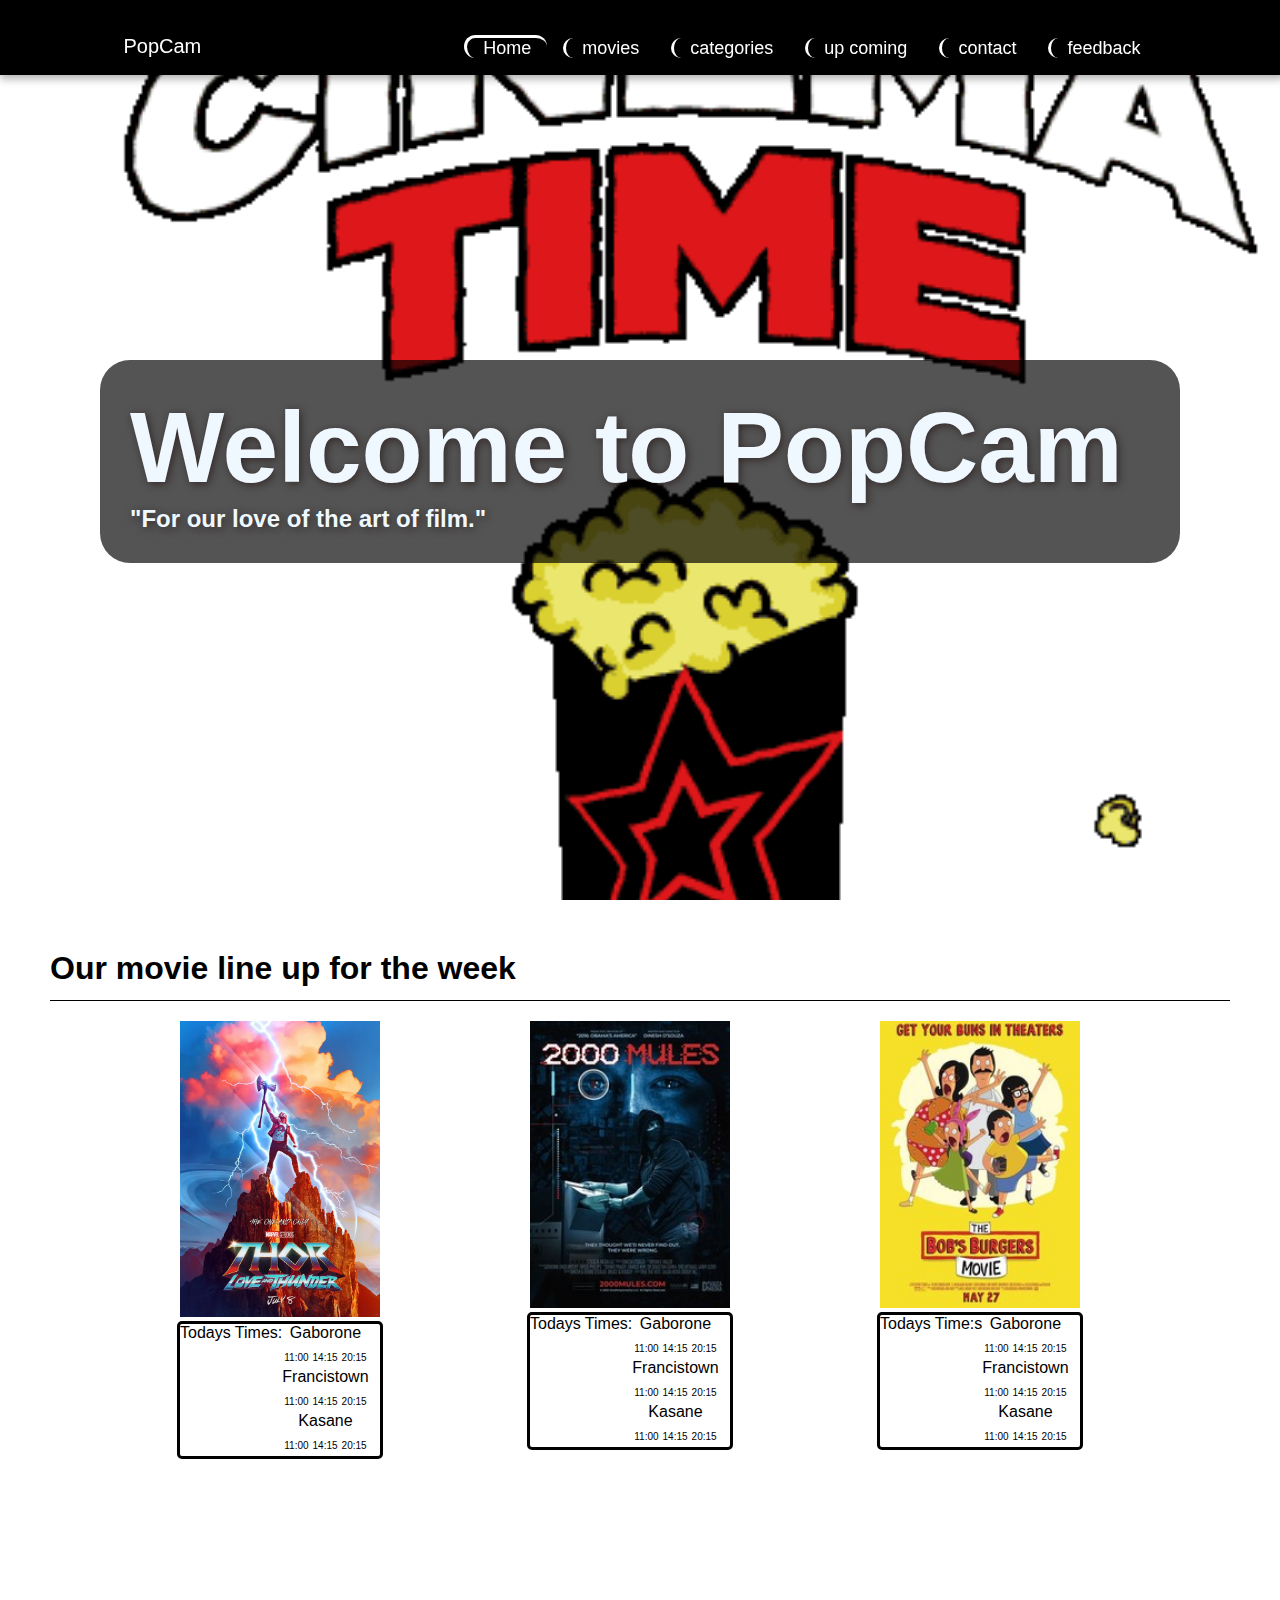
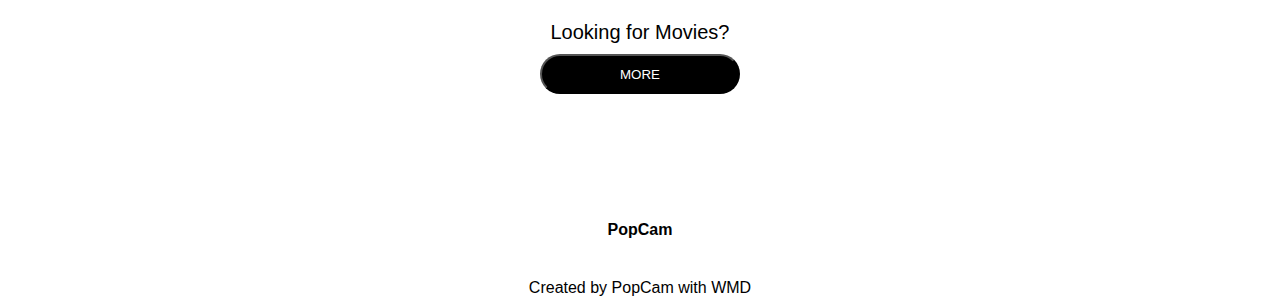
<file: index.html>
<!DOCTYPE html>
<html lang="en">
<head>
    <meta charset="UTF-8">
    <meta http-equiv="X-UA-Compatible" content="IE=edge">
    <meta name="viewport" content="width=device-width, initial-scale=1.0">
    <title>PopCam | Home</title>
    <link rel="stylesheet" href="styles/index.css">
    <link rel="stylesheet" href="styles/home.css">
</head>
<body>
    <header>
        <div class="header-container">
            <div class="logo-con">
                <p class="logo">PopCam</p>
            </div>
            <div class="burger">
                <div class="line-con">
                    <div class="lines"></div>
                    <div class="lines"></div>
                    <div class="lines"></div>
                </div>
            </div>
            <nav>
                <ul class="nav-links">
                    <li><a class="active" href="index.html">Home</a></li>
                    <li><a href="movie_page.html">movies</a></li>
                    <li><a href="categories.html">categories</a></li>
                    <li><a href="upcoming.html">up coming</a></li>
                    <li><a href="contacts.html">contact</a></li>
                    <li><a href="feedback.html">feedback</a></li>
                </ul>
            </nav>
        </div>
    </header>
    <section class="landing-hero">
        <div class="landing-container">
            <div class="logo-moto-con">
                <div class="moto-logo">
                    <h1>Welcome to PopCam</h1><h3 style="font-size: 24px;">"For our love of the art of film."</h3>
                </div>
               
            </div>
        </div>
    </section>
    <section style="margin-bottom: 200px;" class="sec-movieL2">
        <div cl ass="movie-list-con">
            <div class="movie-list-head">
                <h1>Our movie line up for the week</h1>
            </div>
            <div class="movie-grid">
                <div class="movie">
                    <div class="movie-img">
                        <a href="movie_page.html">
                            <img src="images/love&thunder.png" alt="">
                        </a> 
                    </div>
                    <div class="The-times">
                        <aside style="margin-bottom: 5px;">Todays Times:</aside>
                        <div class="times-container">
                            <div class="times">
                            <aside>Gaborone</aside>
                            <div class="time">
                                <p>11:00</p>
                                <p>14:15</p>
                                <p>20:15</p>
                            </div>       
                            </div>
                            <div class="times">
                                <aside>Francistown</aside>
                                <div class="time">
                                    <p>11:00</p>
                                    <p>14:15</p>
                                    <p>20:15</p>
                                </div>       
                            </div>
                            <div class="times">
                                <aside>Kasane</aside>
                                <div class="time">
                                    <p>11:00</p>
                                    <p>14:15</p>
                                    <p>20:15</p>
                                </div>       
                            </div>
                            </div>        
                    </div>                                
                </div>
                <div class="movie">
                    <div class="movie-img">
                        <a href="movie_page.html">
                            <img src="images/2000miles.png" alt="">
                        </a>  
                    </div>
                    <div class="The-times">
                        <aside style="margin-bottom: 5px;">Todays Times:</aside>
                        <div class="times-container">
                            <div class="times">
                            <aside>Gaborone</aside>
                            <div class="time">
                                <p>11:00</p>
                                <p>14:15</p>
                                <p>20:15</p>
                            </div>       
                            </div>
                            <div class="times">
                                <aside>Francistown</aside>
                                <div class="time">
                                    <p>11:00</p>
                                    <p>14:15</p>
                                    <p>20:15</p>
                                </div>       
                            </div>
                            <div class="times">
                                <aside>Kasane</aside>
                                <div class="time">
                                    <p>11:00</p>
                                    <p>14:15</p>
                                    <p>20:15</p>
                                </div>       
                            </div>
                            </div>         
                    </div>            
                </div>
                <div class="movie">
                    <div class="movie-img">
                        <a href="movie_page.html">
                            <img src="images/bos burger.png" alt="">
                        </a>
                    </div>
                    <div class="The-times">
                        <aside style="margin-bottom: 5px;">Todays Time:s</aside>
                        <div class="times-container">
                            <div class="times">
                            <aside>Gaborone</aside>
                            <div class="time">
                                <p>11:00</p>
                                <p>14:15</p>
                                <p>20:15</p>
                            </div>       
                            </div>
                            <div class="times">
                                <aside>Francistown</aside>
                                <div class="time">
                                    <p>11:00</p>
                                    <p>14:15</p>
                                    <p>20:15</p>
                                </div>       
                            </div>
                            <div class="times">
                                <aside>Kasane</aside>
                                <div class="time">
                                    <p>11:00</p>
                                    <p>14:15</p>
                                    <p>20:15</p>
                                </div>       
                            </div>
                            </div>    
                    </div>           
                </div>
            </div>
        </div>
    </section>
    <section>
        <div class="movie-list-bottom">
            <div style="text-align: center; margin-bottom: 10px;">
                <p style="font-size: 20px; font-weight: 500; color: black;">Looking for Movies?</p>
            </div> 
            <div style="display: flex; justify-content: center;">
                <form action="movie_page.html">
                    <button style="width: 200px; height: 40px; background-color: rgb(0, 0, 0); color: white; border-radius: 30px;  cursor: pointer;">MORE</button>
                </form>
            </div>      
        </div>
    </section>
    <footer>
        <div >
            <p style="text-align: center; font-weight: bolder;">PopCam</p>
        </div>
        <div class="footer-middle">
           
        </div>
        <div class="footer-bottom">
            <p>Created by PopCam with WMD</p>
        </div>
    </footer>   
    <script src="js/burger.js"></script>
</body>
</html>
</file>
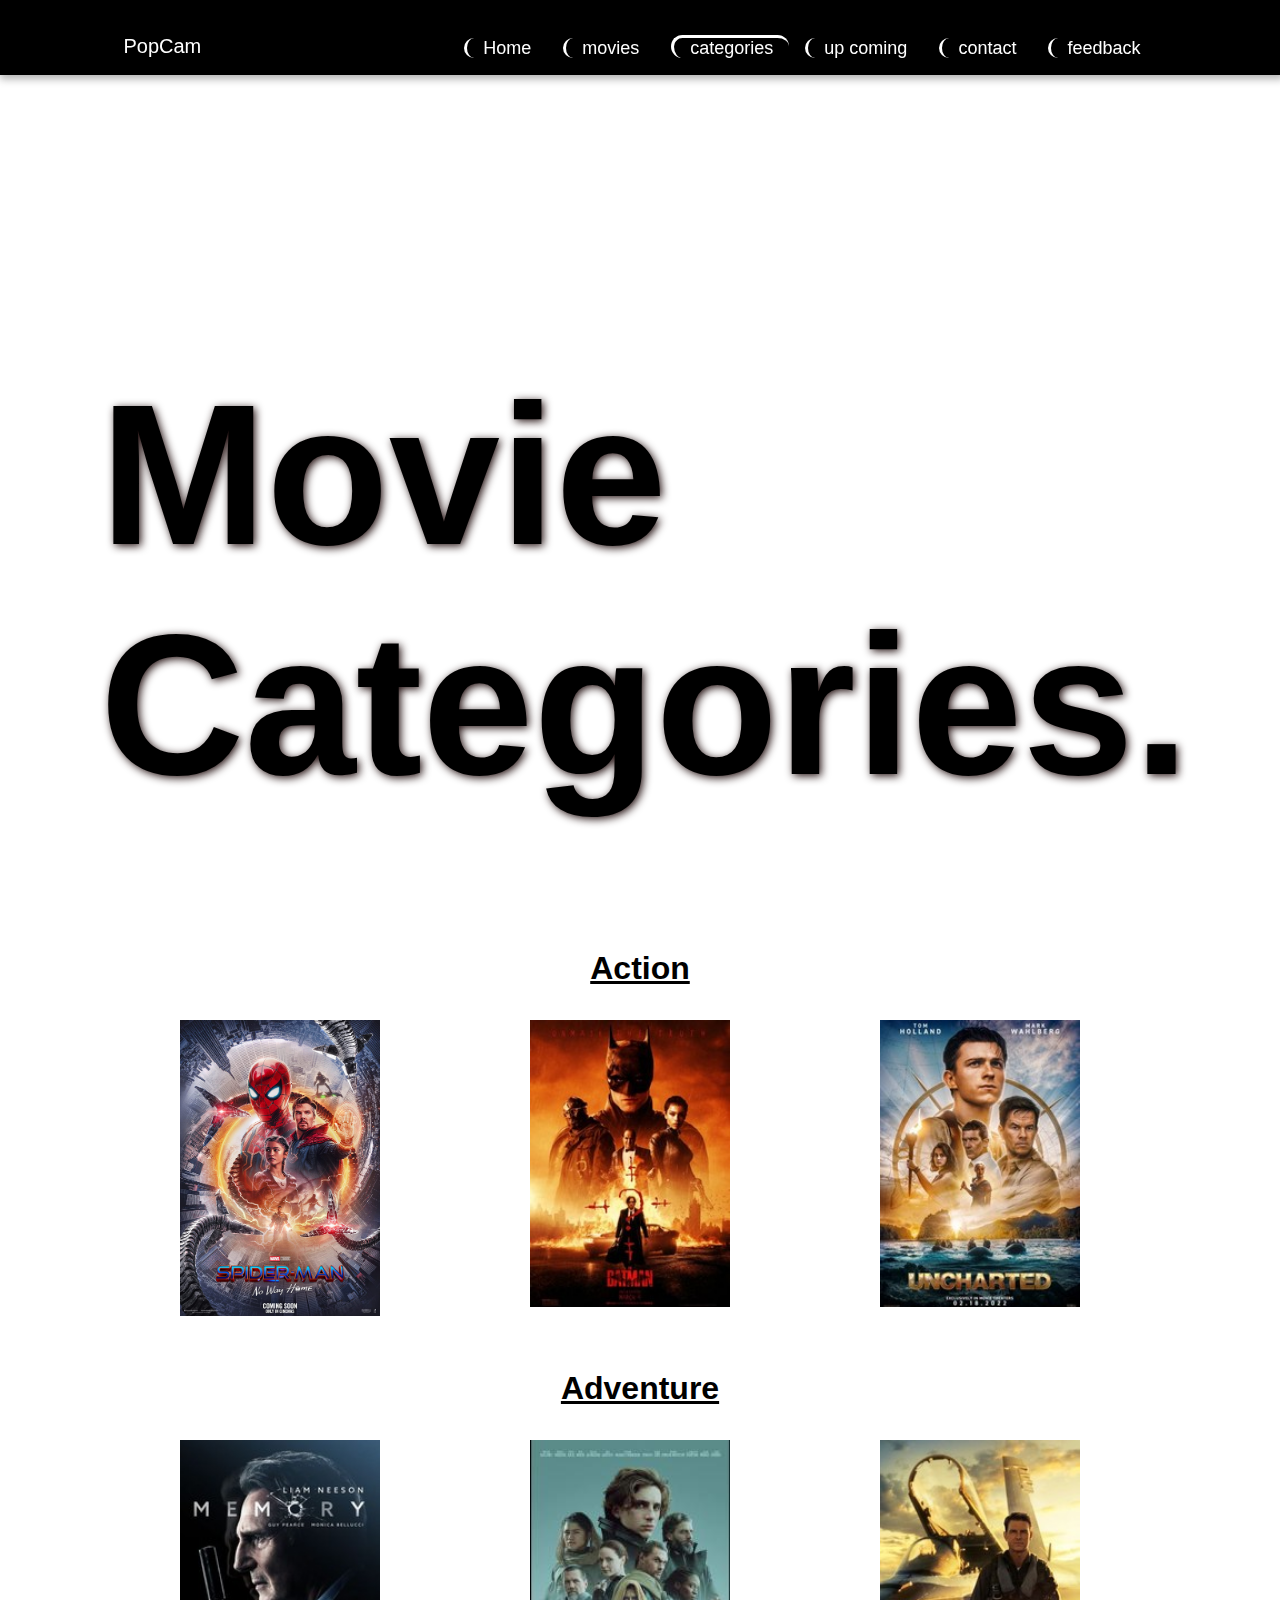
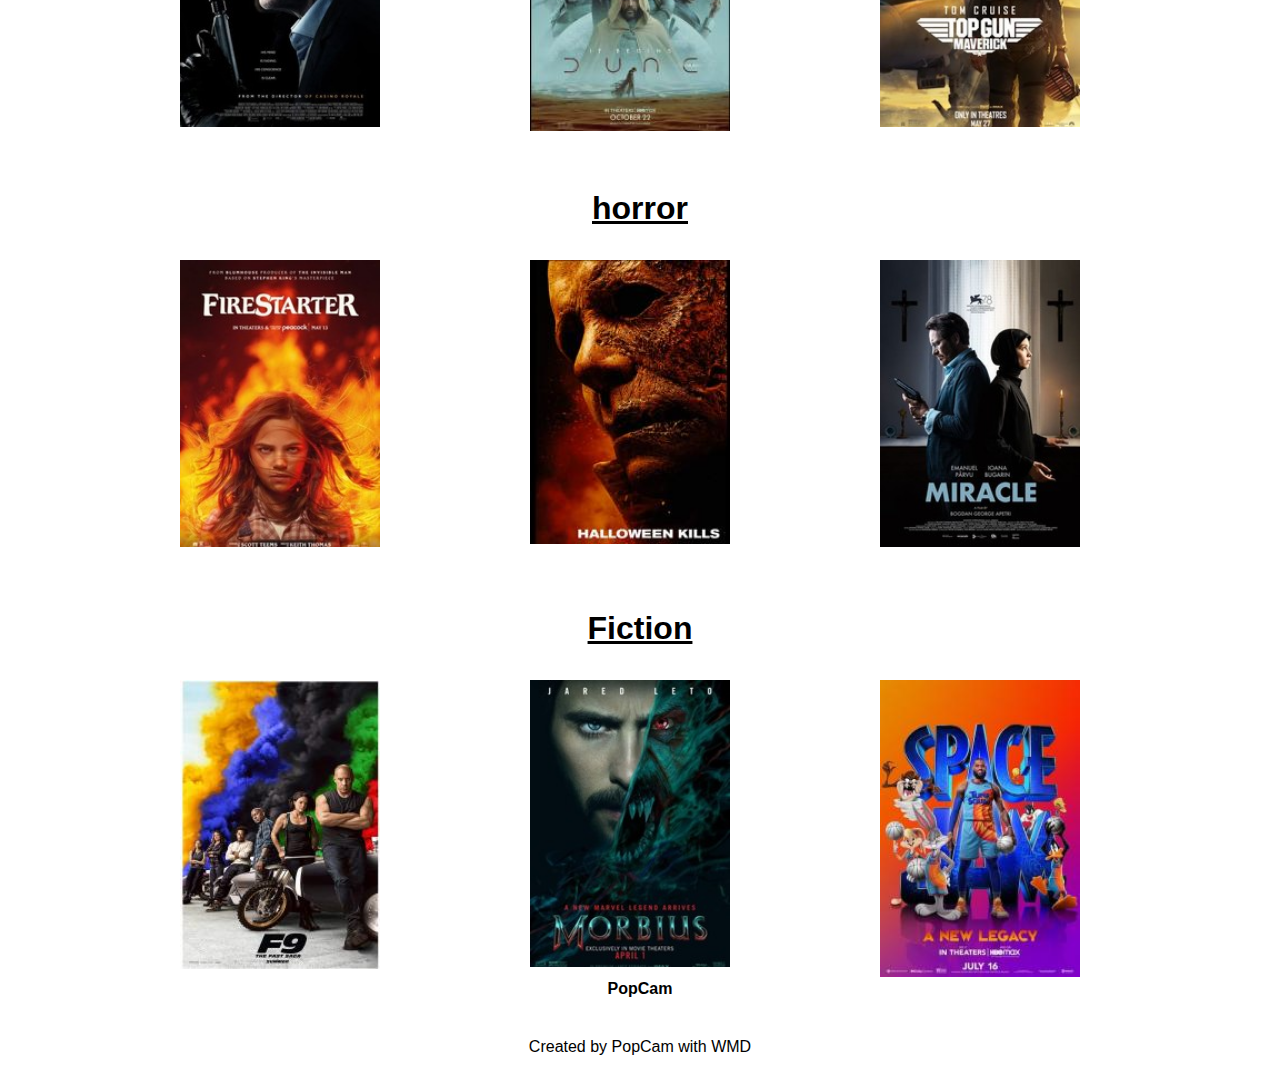
<file: categories.html>
<!DOCTYPE html>
<html lang="en">
<head>
    <meta charset="UTF-8">
    <meta http-equiv="X-UA-Compatible" content="IE=edge">
    <meta name="viewport" content="width=device-width, initial-scale=1.0">
    <title>PopCam | categories</title>
    <link rel="stylesheet" href="styles/index.css">
    <link rel="stylesheet" href="styles/categories.css">
</head>
<body>
    <header>
        <div class="header-container">
            <div class="logo-con">
                <p class="logo">PopCam</p>
            </div>
            <div class="burger">
                <div class="line-con">
                    <div class="lines"></div>
                    <div class="lines"></div>
                    <div class="lines"></div>
                </div>
            </div>
            <nav>
                <ul class="nav-links">
                    <li><a href="index.html">Home</a></li>
                    <li><a href="movie_page.html">movies</a></li>
                    <li><a class="active" href="categories.html">categories</a></li>
                    <li><a href="upcoming.html">up coming</a></li>
                    <li><a href="contacts.html">contact</a></li>
                    <li><a href="feedback.html">feedback</a></li>
                </ul>
            </nav>
        </div>
    </header>
    <section class="landing-hero">
        <div class="landing-container">
            <div class="logo-moto-con">
                <div class="moto-logo">
                    <h1>Movie Categories.</h1>
                </div>
                <div class="moto">
                    <h3></h3>
                </div>
            </div>
        </div>
    </section>
    <section class="sec-movieL2">
        <div class="movie-list-head">
            <h1>Action</h1>
        </div>
        <div cl ass="movie-list-con">
            <div class="movie-grid">
                <div class="movie">
                    <a href="movie_page.html">
                        <img src="images/no way home.png" alt="">
                    </a>                  
                </div>
                <div class="movie">
                    <a href="movie_page.html">
                        <img src="images/the bactman.png" alt="">
                    </a>                  
                </div>
                <div class="movie">
                    <a href="movie_page.html">
                        <img src="images/uncharted.png" alt="">
                    </a>                  
                </div>
            </div>
        </div>
    </section>
    <section class="sec-movieL2">
        <div class="movie-list-head">
            <h1>Adventure</h1>
        </div>
        <div cl ass="movie-list-con">
            <div class="movie-grid">
                <div class="movie">
                    <a href="movie_page.html">
                        <img src="images/memory.png" alt="">
                    </a>                  
                </div>
                <div class="movie">
                    <a href="movie_page.html">
                        <img src="images/dune-small.jpg" alt="">
                    </a>                  
                </div>
                <div class="movie">
                    <a href="movie_page.html">
                        <img src="images/ems.png" alt="">
                    </a>                  
                </div>
            </div>
        </div>
    </section>
    <section class="sec-movieL2">
        <div class="movie-list-head">
            <h1>horror</h1>
        </div>
        <div cl ass="movie-list-con">
            <div class="movie-grid">
                <div class="movie">
                    <a href="movie_page.html">
                        <img src="images/firestarter.png" alt="">
                    </a>                  
                </div>
                <div class="movie">
                    <a href="movie_page.html">
                        <img src="images/halloween-kills-small.jpg" alt="">
                    </a>                  
                </div>
                <div class="movie">
                    <a href="movie_page.html">
                        <img src="images/miracle.png" alt="">
                    </a>                  
                </div>
            </div>
        </div>
    </section>
    <section class="sec-movieL2">
        <div class="movie-list-head">
            <h1>Fiction</h1>
        </div>
        <div cl ass="movie-list-con">
            <div class="movie-grid">
                <div class="movie">
                    <a href="movie_page.html">
                        <img src="images/fast-and-furious-9-small.jpg" alt="">
                    </a>                  
                </div>
                <div class="movie">
                    <a href="movie_page.html">
                        <img src="images/morbius.png" alt="">
                    </a>                  
                </div>
                <div class="movie">
                    <a href="movie_page.html">
                        <img src="images/space-jam-a-new-legacy-small.jpg" alt="">
                    </a>                  
                </div>
            </div>
        </div>
    </section>
    <footer>
        <div >
            <p style="text-align: center; font-weight: bolder;">PopCam</p>
        </div>
        <div class="footer-middle">
           
        </div>
        <div class="footer-bottom">
            <p>Created by PopCam with WMD</p>
        </div>
    </footer>   
    <script src="js/burger.js"></script>
</body>
</html>
</file>
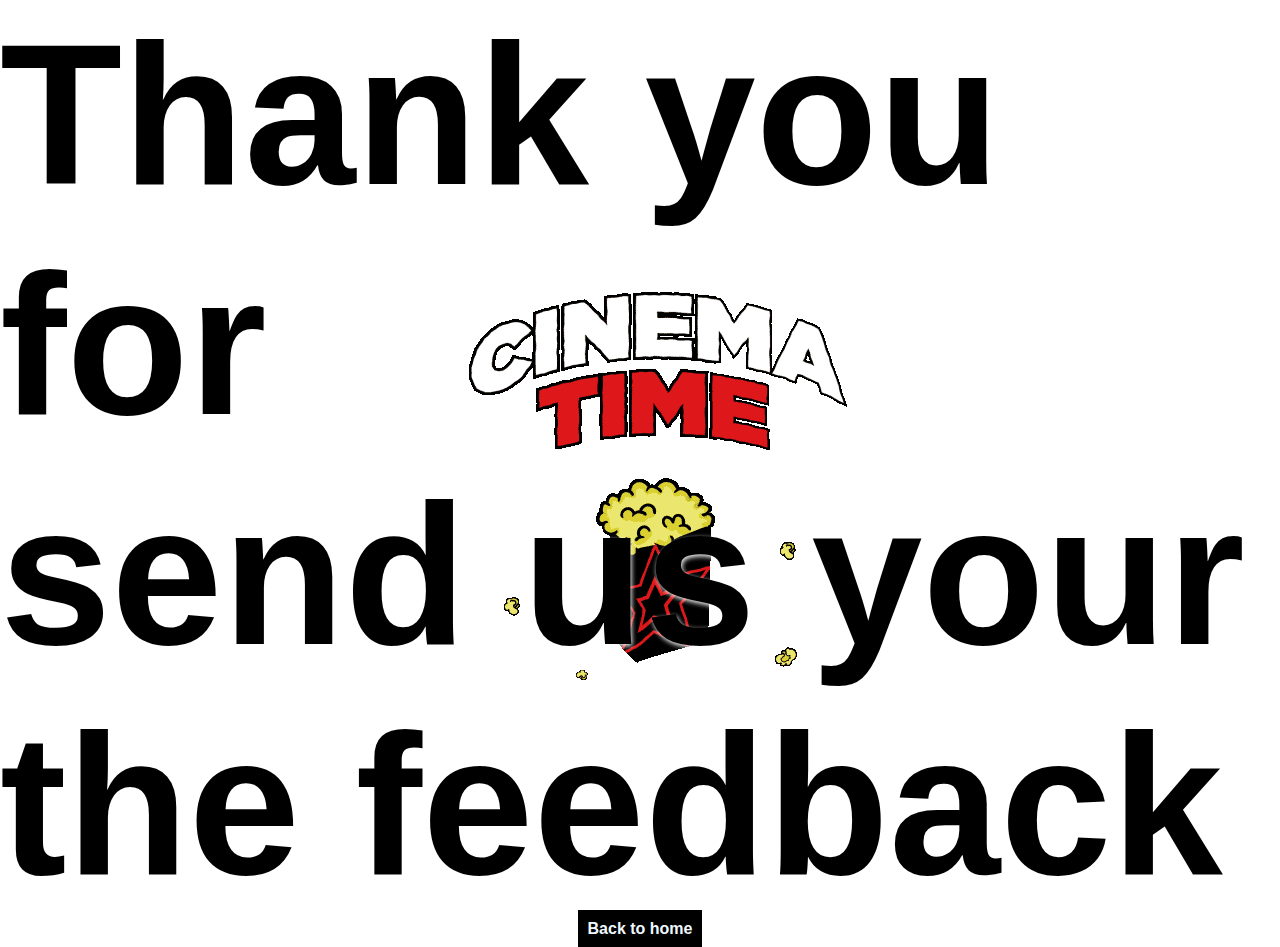
<file: contact-thanks.html>
<!DOCTYPE html>
<html>
<head>
<meta charset="UTF-8">
<title>Movu.In | thank you for the feed back</title>
<style>
*{
    padding: 0px;
    margin: 0px;
}
body {
    background: url("../images/cinema-time-cineworld.gif");
    background-position: center;
    background-repeat: no-repeat   ;
}

.thanks-con {
   width: 100%; 
   display: flex;
   justify-content: center;
}

h1 {
    font-size:200px;
    font-weight: bolder;
    color: rgb(0, 0, 0);
    font-family: -apple-system, BlinkMacSystemFont, 'Segoe UI', Roboto, Oxygen, Ubuntu, Cantarell, 'Open Sans', 'Helvetica Neue', sans-serif;
    text-shadow: 1px 2px 5px rgb(255, 255, 255);
}

a {
    padding: 10px;
    background-color: rgb(0, 0, 0);
    text-decoration: none;
    font-weight: bolder;
    font-family: 'Gill Sans', 'Gill Sans MT', Calibri, 'Trebuchet MS', sans-serif;
    color: aliceblue;
}

</style>
</head>
<body>
    <section>
        <div class="thanks-con">
            <div>
                <div>
                    <h1>
                        <p>Thank you for <br> send us your<br> the feedback</p>
                    </h1>
                </div>
                <div style="text-align: center;">
                    <a href="index.html">Back to home</a>
            </div>
        </div>
    </section>
</body>
</html>
</file>
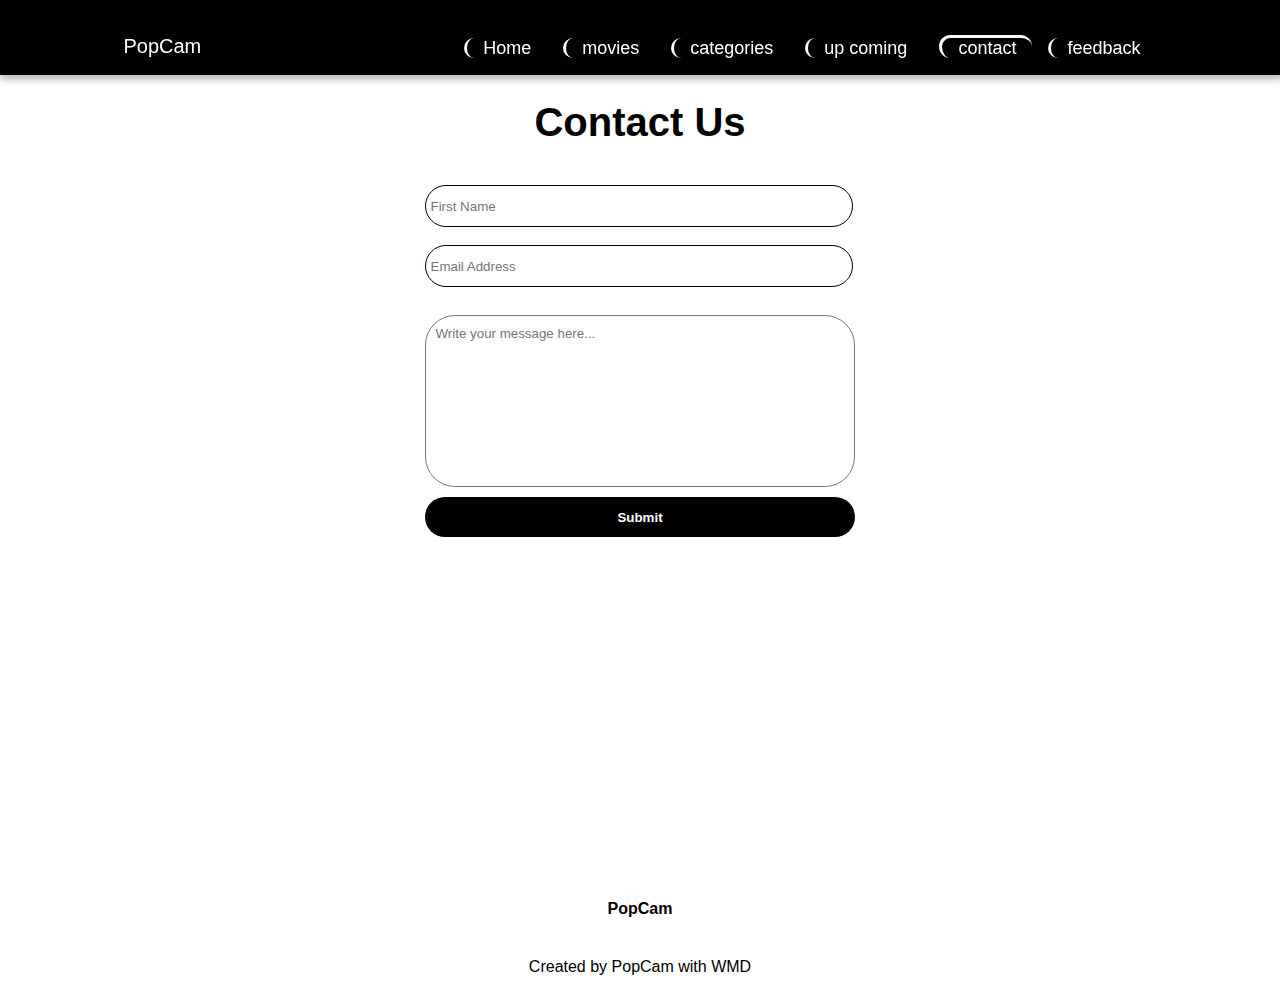
<file: contacts.html>
<!DOCTYPE html>
<html lang="en">
<head>
    <meta charset="UTF-8">
    <meta http-equiv="X-UA-Compatible" content="IE=edge">
    <meta name="viewport" content="width=device-width, initial-scale=1.0">
    <title>PopCam | contact</title>
    <link rel="stylesheet" href="styles/index.css">
    <link rel="stylesheet" href="styles/contact.css">
</head>
<body>
    <header>
        <div class="header-container">
            <div class="logo-con">
                <p class="logo">PopCam</p>
            </div>
            <div class="burger">
                <div class="line-con">
                    <div class="lines"></div>
                    <div class="lines"></div>
                    <div class="lines"></div>
                </div>
            </div>
            <nav>
                <ul class="nav-links">
                    <li><a href="index.html">Home</a></li>
                    <li><a href="movie_page.html">movies</a></li>
                    <li><a href="categories.html">categories</a></li>
                    <li><a href="upcoming.html">up coming</a></li>
                    <li><a class="active" href="contacts.html">contact</a></li>
                    <li><a href="feedback.html">feedback</a></li>
                </ul>
            </nav>
        </div>
    </header>
    <section>
        <div class="section-container">
            <div class="contact-info">
                <form class="contact-us-f" action="">
                    <div class="form-contents">
                        <div class="form-header">
                            <h1>Contact  Us</h1>
                        </div>
                        <div class="form-inputs">
                            <div class="fields-con">
                                <div class="name">
                                    <input type="text" name="" id="" placeholder="First Name">
                                </div>
                                <div class="email">
                                    <input type="email" name="" id="" placeholder="Email Address">
                                </div>
                            </div>
                            <div class="message">
                                <textarea name="" id="" cols="30" rows="10" placeholder="Write your message here..."></textarea>
                            </div>
                            <div class="submit">
                                <button>Submit</button>
                            </div>
                        </div>
                        <div class="form-footer"></div>
                    </div>
                </form>
            </div>
        </div>
    </section>
    <footer>
        <div >
            <p style="text-align: center; font-weight: bolder;">PopCam</p>
        </div>
        <div class="footer-middle">
           
        </div>
        <div class="footer-bottom">
            <p>Created by PopCam with WMD</p>
        </div>
    </footer>   
    <script src="js/burger.js"></script>
</body>
</html>
</file>
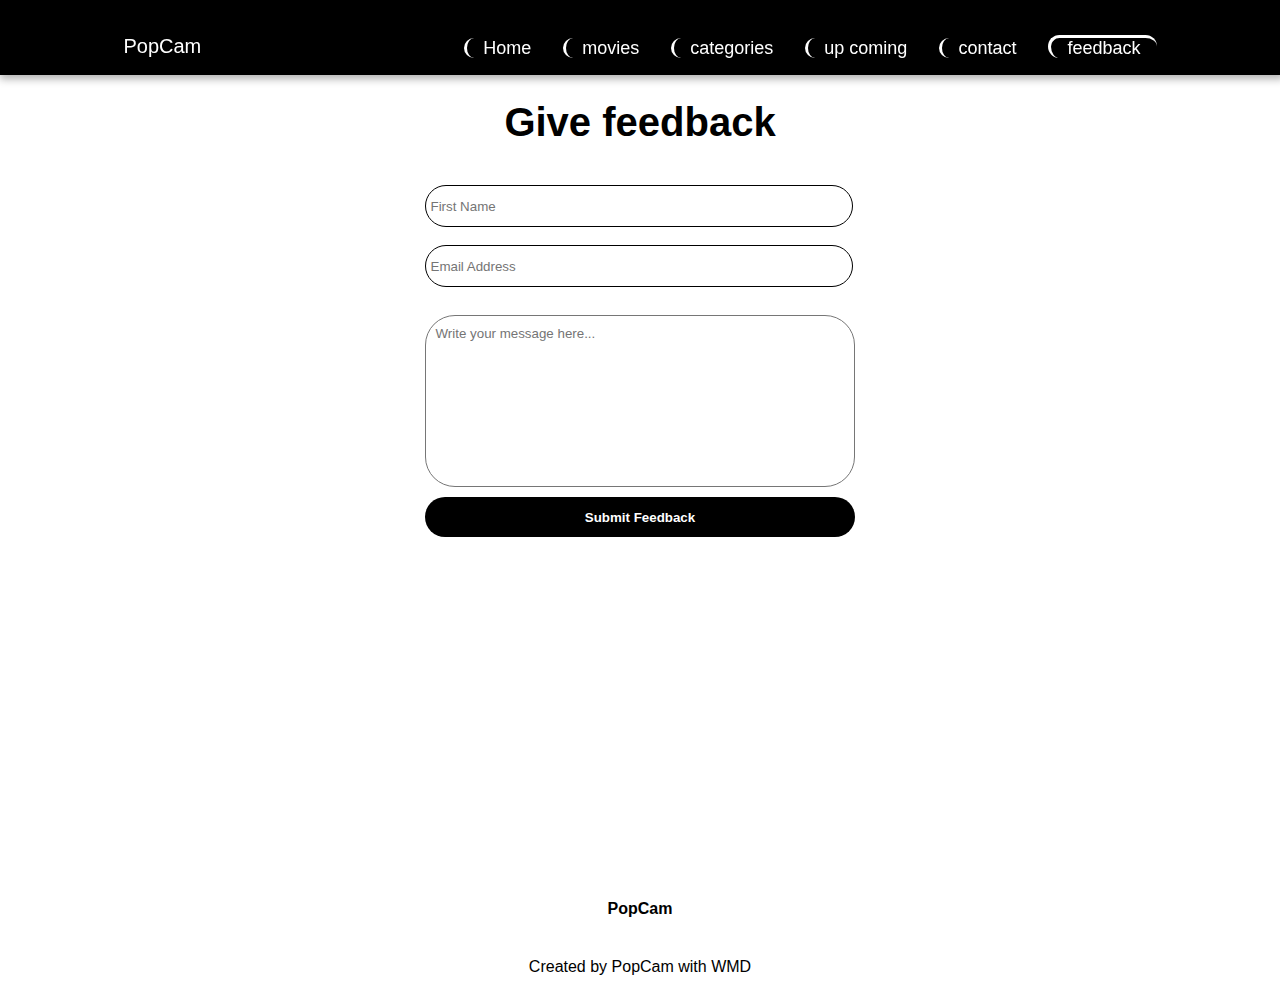
<file: feedback.html>
<!DOCTYPE html>
<html lang="en">
<head>
    <meta charset="UTF-8">
    <meta http-equiv="X-UA-Compatible" content="IE=edge">
    <meta name="viewport" content="width=device-width, initial-scale=1.0">
    <title>PopCam | Feedback</title>
    <link rel="stylesheet" href="styles/index.css">
    <link rel="stylesheet" href="styles/feedback.css">
</head>
<body>
    <header>
        <div class="header-container">
            <div class="logo-con">
                <p class="logo">PopCam</p>
            </div>
            <div class="burger">
                <div class="line-con">
                    <div class="lines"></div>
                    <div class="lines"></div>
                    <div class="lines"></div>
                </div>
            </div>
            <nav>
                <ul class="nav-links">
                    <li><a href="index.html">Home</a></li>
                    <li><a href="movie_page.html">movies</a></li>
                    <li><a href="categories.html">categories</a></li>
                    <li><a href="upcoming.html">up coming</a></li>
                    <li><a href="contacts.html">contact</a></li>
                    <li><a class="active" href="feedback.html">feedback</a></li>
                </ul>
            </nav>
        </div>
    </header>
    <section>
        <div class="section-container">
            <div class="contact-info">
                <form class="contact-us-f" action="contact-thanks.html">
                    <div class="form-contents">
                        <div class="form-header">
                            <h1>Give feedback</h1>
                        </div>
                        <div class="form-inputs">
                            <div class="fields-con">
                                <div class="name">
                                    <input type="text" name="" id="" placeholder="First Name" required>
                                </div>
                                <div class="email">
                                    <input type="email" name="" id="" placeholder="Email Address" required>
                                </div>
                            </div>
                            <div class="message">
                                <textarea name="" id="" cols="30" rows="10" placeholder="Write your message here..." required></textarea>
                            </div>
                            <div class="submit">
                                <button>Submit Feedback</button>
                            </div>
                        </div>
                        <div class="form-footer"></div>
                    </div>
                </form>
            </div>
        </div>
    </section>
    <footer>
        <div >
            <p style="text-align: center; font-weight: bolder;">PopCam</p>
        </div>
        <div class="footer-middle">
           
        </div>
        <div class="footer-bottom">
            <p>Created by PopCam with WMD</p>
        </div>
    </footer>   
    <script src="js/burger.js"></script>
</body>
</html>
</file>
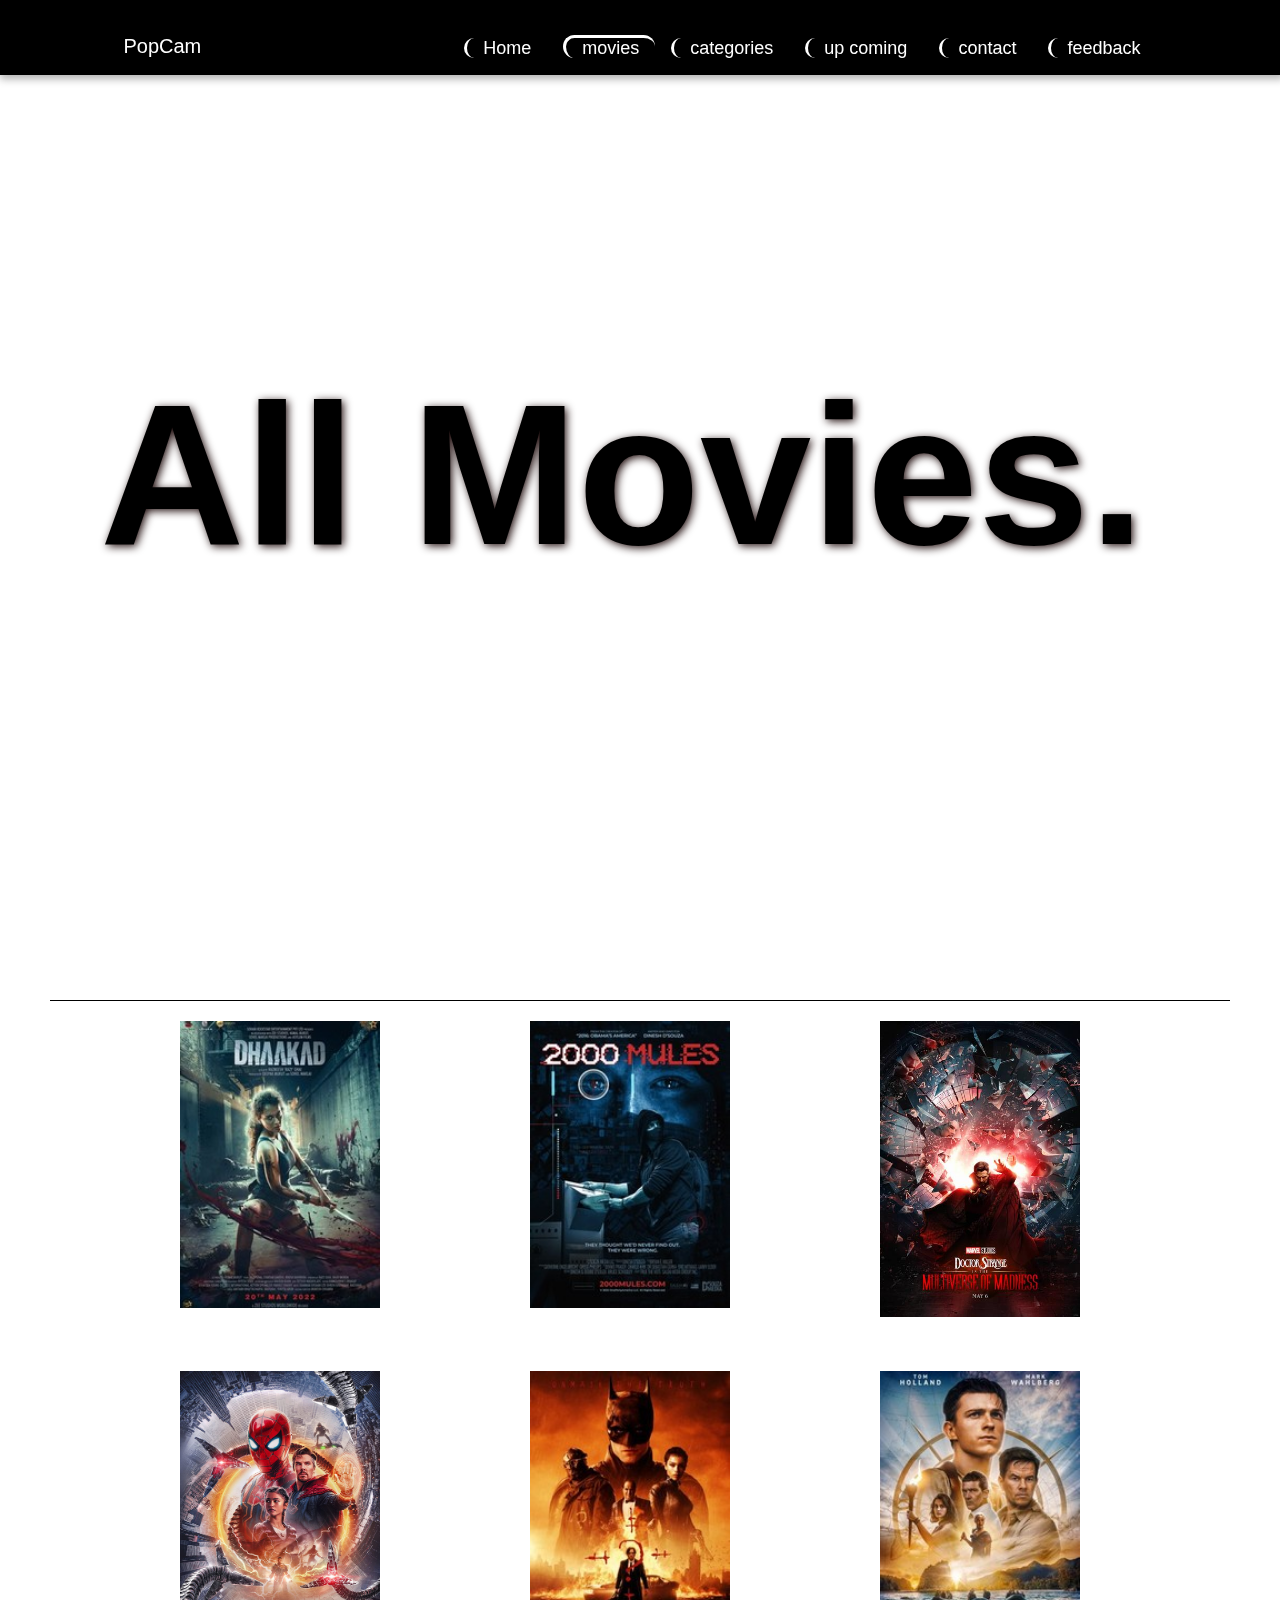
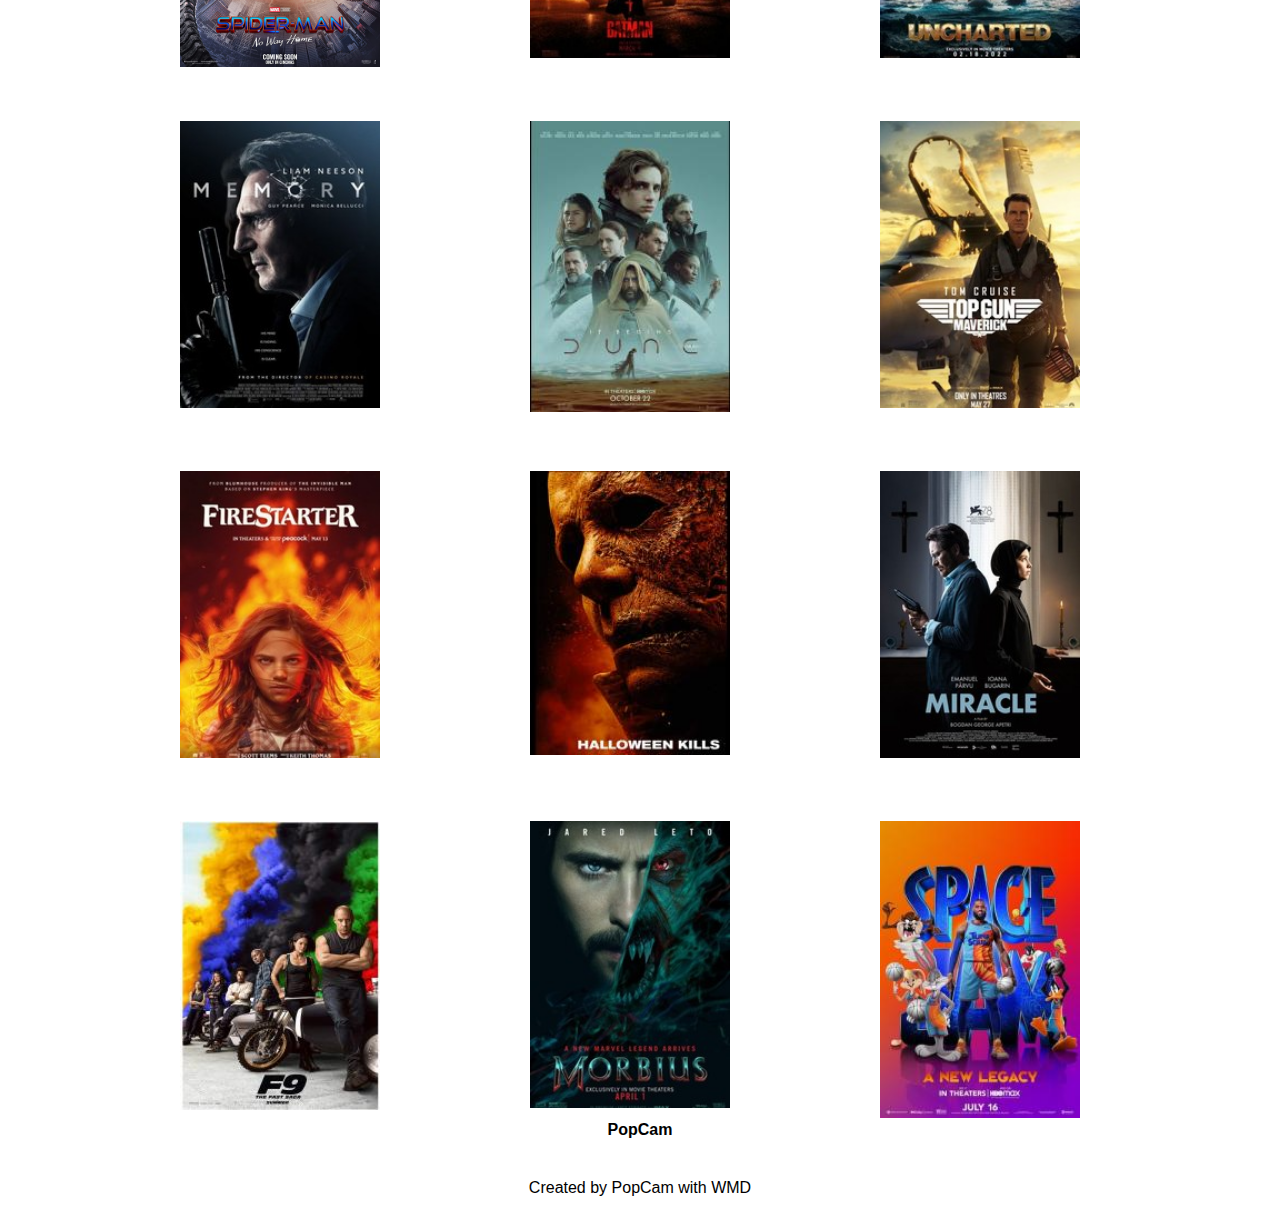
<file: movie_page.html>
<!DOCTYPE html>
<html lang="en">
<head>
    <meta charset="UTF-8">
    <meta http-equiv="X-UA-Compatible" content="IE=edge">
    <meta name="viewport" content="width=device-width, initial-scale=1.0">
    <title>PopCam | movies</title>
    <link rel="stylesheet" href="styles/index.css">
    <link rel="stylesheet" href="styles/movies.css">
</head>
<body>
    <header>
        <div class="header-container">
            <div class="logo-con">
                <p class="logo">PopCam</p>
            </div>
            <div class="burger">
                <div class="line-con">
                    <div class="lines"></div>
                    <div class="lines"></div>
                    <div class="lines"></div>
                </div>
            </div>
            <nav>
                <ul class="nav-links">
                    <li><a href="index.html">Home</a></li>
                    <li><a class="active" href="movie_page.html">movies</a></li>
                    <li><a href="categories.html">categories</a></li>
                    <li><a href="upcoming.html">up coming</a></li>
                    <li><a href="contacts.html">contact</a></li>
                    <li><a href="feedback.html">feedback</a></li>
                </ul>
            </nav>
        </div>
    </header>
    <section class="landing-hero">
        <div class="landing-container">
            <div class="logo-moto-con">
                <div class="moto-logo">
                    <h1>All Movies.</h1>
                </div>
            </div>
        </div>
    </section>
    <section class="sec-movie-list">
        <div cl ass="movie-list-con">
            <div class="movie-list-head">
            </div>
            <div class="movie-grid">
                <div class="movie">
                    <a href="upcoming.html">
                        <img src="images/dhaakad.png" alt="">
                    </a>                  
                </div>
                <div class="movie">
                    <a href="upcoming.html">
                        <img src="images/2000miles.png" alt="">
                    </a>                  
                </div>
                <div class="movie">
                    <a href="upcoming.html">
                        <img src="images/doctorstrangeinthemultiverseofmadness_lob_crd_02_3.png" alt="">
                    </a>                  
                </div>
            </div>
        </div>
    </section>
    <section class="sec-movieL2">
        <div cl ass="movie-list-con">
            <div class="movie-grid">
                <div class="movie">
                    <a href="movie_page.html">
                        <img src="images/no way home.png" alt="">
                    </a>                  
                </div>
                <div class="movie">
                    <a href="movie_page.html">
                        <img src="images/the bactman.png" alt="">
                    </a>                  
                </div>
                <div class="movie">
                    <a href="movie_page.html">
                        <img src="images/uncharted.png" alt="">
                    </a>                  
                </div>
            </div>
        </div>
    </section>
    <section class="sec-movieL2">
        <div cl ass="movie-list-con">
            <div class="movie-grid">
                <div class="movie">
                    <a href="movie_page.html">
                        <img src="images/memory.png" alt="">
                    </a>                  
                </div>
                <div class="movie">
                    <a href="movie_page.html">
                        <img src="images/dune-small.jpg" alt="">
                    </a>                  
                </div>
                <div class="movie">
                    <a href="movie_page.html">
                        <img src="images/ems.png" alt="">
                    </a>                  
                </div>
            </div>
        </div>
    </section>
    <section class="sec-movieL2">
        <div cl ass="movie-list-con">
            <div class="movie-grid">
                <div class="movie">
                    <a href="movie_page.html">
                        <img src="images/firestarter.png" alt="">
                    </a>                  
                </div>
                <div class="movie">
                    <a href="movie_page.html">
                        <img src="images/halloween-kills-small.jpg" alt="">
                    </a>                  
                </div>
                <div class="movie">
                    <a href="movie_page.html">
                        <img src="images/miracle.png" alt="">
                    </a>                  
                </div>
            </div>
        </div>
    </section><section class="sec-movieL2">
        <div cl ass="movie-list-con">
            <div class="movie-grid">
                <div class="movie">
                    <a href="movie_page.html">
                        <img src="images/fast-and-furious-9-small.jpg" alt="">
                    </a>                  
                </div>
                <div class="movie">
                    <a href="movie_page.html">
                        <img src="images/morbius.png" alt="">
                    </a>                  
                </div>
                <div class="movie">
                    <a href="movie_page.html">
                        <img src="images/space-jam-a-new-legacy-small.jpg" alt="">
                    </a>                  
                </div>
            </div>
        </div>
    </section>
    <footer>
        <div >
            <p style="text-align: center; font-weight: bolder;">PopCam</p>
        </div>
        <div class="footer-middle">
           
        </div>
        <div class="footer-bottom">
            <p>Created by PopCam with WMD</p>
        </div>
    </footer>   
    <script src="js/burger.js"></script>
</body>
</html>
</file>
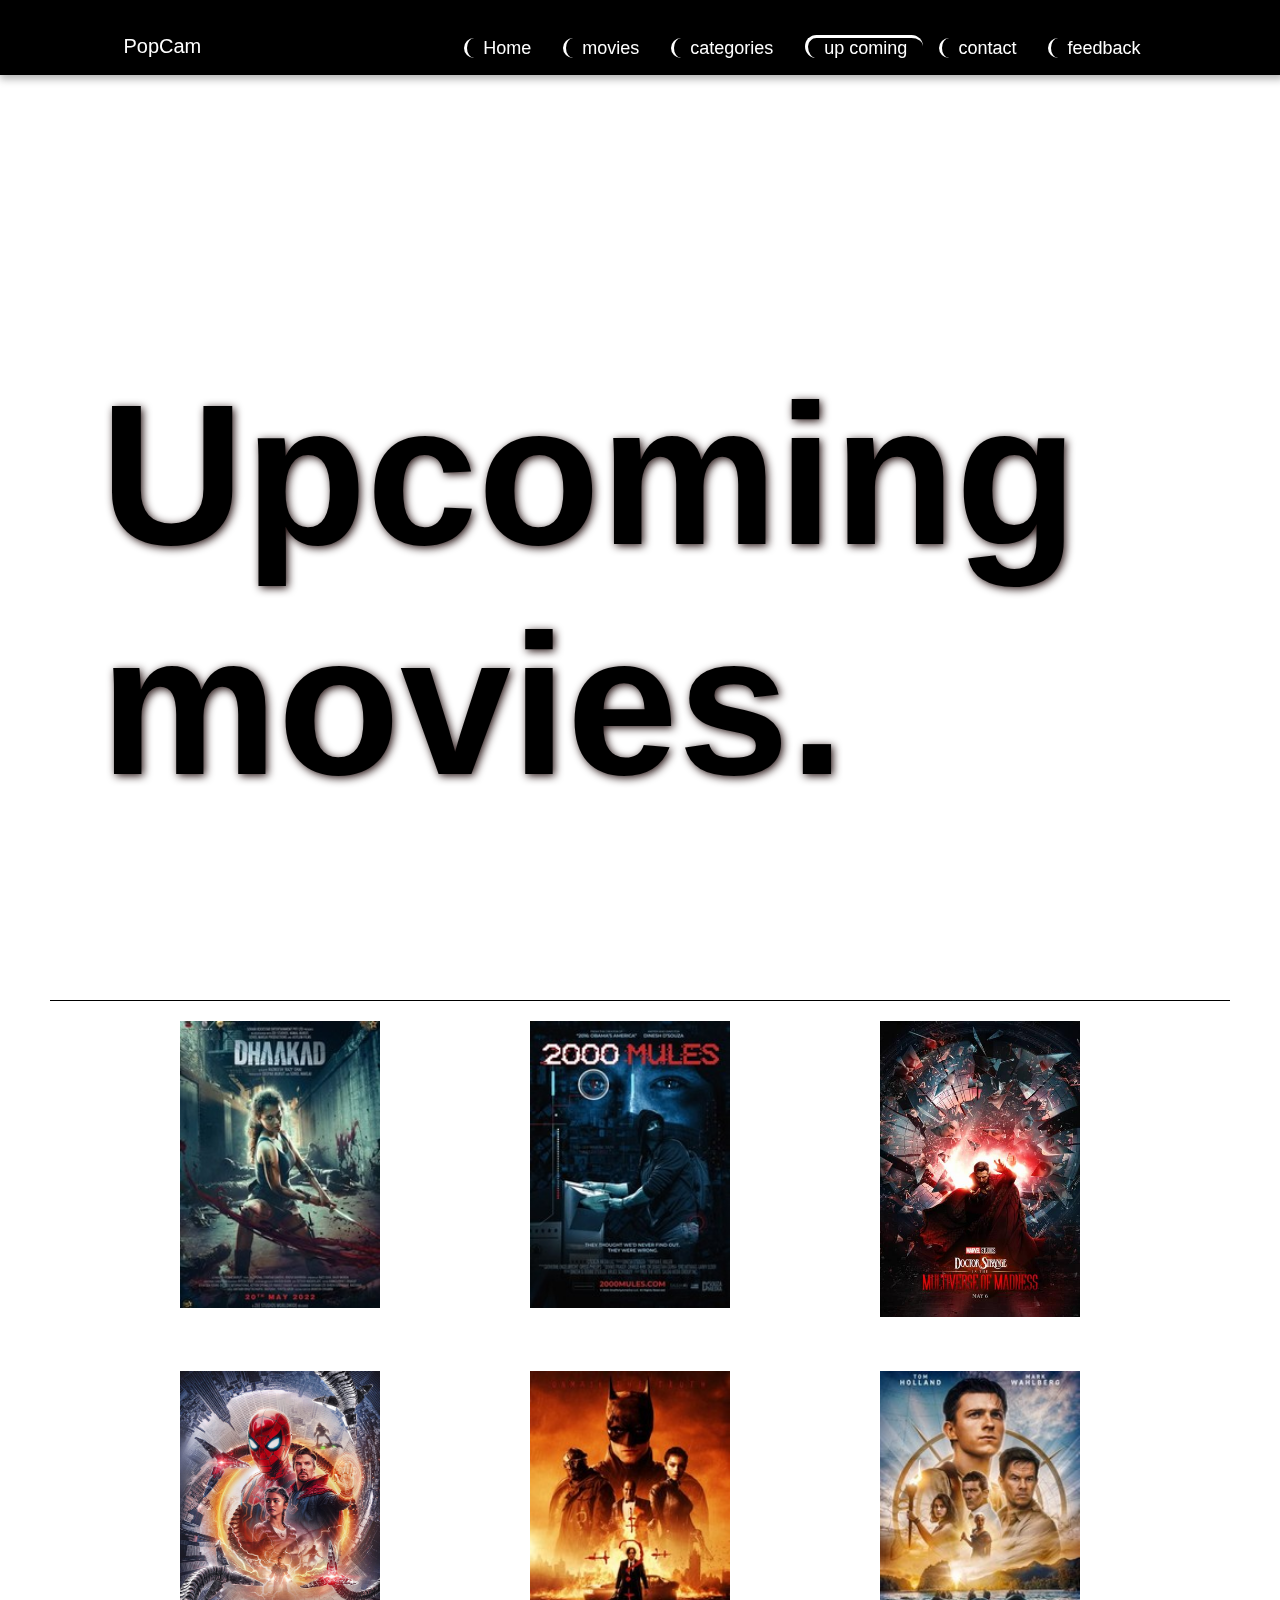
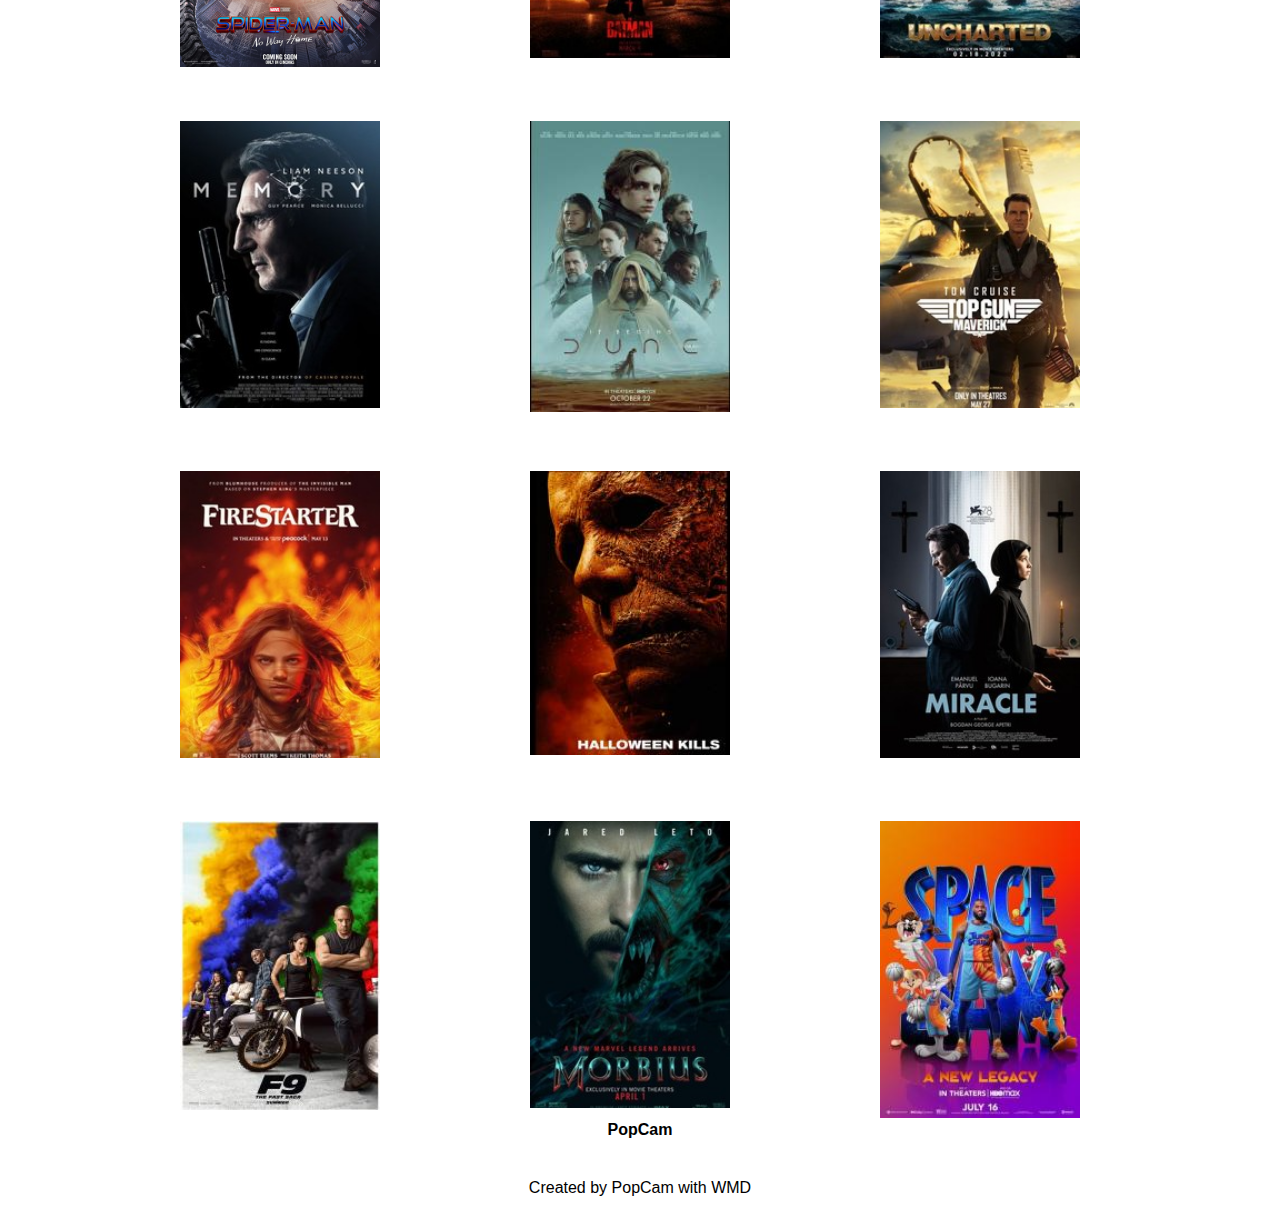
<file: upcoming.html>
<!DOCTYPE html>
<html lang="en">
<head>
    <meta charset="UTF-8">
    <meta http-equiv="X-UA-Compatible" content="IE=edge">
    <meta name="viewport" content="width=device-width, initial-scale=1.0">
    <title>PopCam | upcoming movies</title>
    <link rel="stylesheet" href="styles/index.css">
    <link rel="stylesheet" href="styles/upcomin.css">
</head>
<body>
    <header>
        <div class="header-container">
            <div class="logo-con">
                <p class="logo">PopCam</p>
            </div>
            <div class="burger">
                <div class="line-con">
                    <div class="lines"></div>
                    <div class="lines"></div>
                    <div class="lines"></div>
                </div>
            </div>
            <nav>
                <ul class="nav-links">
                    <li><a href="index.html">Home</a></li>
                    <li><a href="movie_page.html">movies</a></li>
                    <li><a href="categories.html">categories</a></li>
                    <li><a class="active" href="upcoming.html">up coming</a></li>
                    <li><a href="contacts.html">contact</a></li>
                    <li><a href="feedback.html">feedback</a></li>
                </ul>
            </nav>
        </div>
    </header>
    <section class="landing-hero">
        <div class="landing-container">
            <div class="logo-moto-con">
                <div class="moto-logo">
                    <h1>Upcoming movies.</h1>
                </div>
            </div>
        </div>
    </section>
    <section class="sec-intro">
        <div class="sec-intro-con">
            <div class="sec-intro-conBlock"></div>
            <div class="sec-intro-conBlock">
                <div class="sec-introBleft">
                </div>
            </div>
        </div>
    </section>
    <section class="sec-intro">
        <div class="sec-intro-con">
            <div class="sec-intro-conBlock"></div>
            <div class="sec-intro-conBlock">
                <div class="sec-introBleft">
                </div>
            </div>
        </div>
    </section>
    <section class="sec-movie-list">
        <div cl ass="movie-list-con">
            <div class="movie-list-head">
            </div>
            <div class="movie-grid">
                <div class="movie">
                    <a href="upcoming.html">
                        <img src="images/dhaakad.png" alt="">
                    </a>                  
                </div>
                <div class="movie">
                    <a href="upcoming.html">
                        <img src="images/2000miles.png" alt="">
                    </a>                  
                </div>
                <div class="movie">
                    <a href="upcoming.html">
                        <img src="images/doctorstrangeinthemultiverseofmadness_lob_crd_02_3.png" alt="">
                    </a>                  
                </div>
            </div>
        </div>
    </section>
    <section class="sec-movieL2">
        <div cl ass="movie-list-con">
            <div class="movie-grid">
                <div class="movie">
                    <a href="movie_page.html">
                        <img src="images/no way home.png" alt="">
                    </a>                  
                </div>
                <div class="movie">
                    <a href="movie_page.html">
                        <img src="images/the bactman.png" alt="">
                    </a>                  
                </div>
                <div class="movie">
                    <a href="movie_page.html">
                        <img src="images/uncharted.png" alt="">
                    </a>                  
                </div>
            </div>
        </div>
    </section>
    <section class="sec-movieL2">
        <div cl ass="movie-list-con">
            <div class="movie-grid">
                <div class="movie">
                    <a href="movie_page.html">
                        <img src="images/memory.png" alt="">
                    </a>                  
                </div>
                <div class="movie">
                    <a href="movie_page.html">
                        <img src="images/dune-small.jpg" alt="">
                    </a>                  
                </div>
                <div class="movie">
                    <a href="movie_page.html">
                        <img src="images/ems.png" alt="">
                    </a>                  
                </div>
            </div>
        </div>
    </section>
    <section class="sec-movieL2">
        <div cl ass="movie-list-con">
            <div class="movie-grid">
                <div class="movie">
                    <a href="movie_page.html">
                        <img src="images/firestarter.png" alt="">
                    </a>                  
                </div>
                <div class="movie">
                    <a href="movie_page.html">
                        <img src="images/halloween-kills-small.jpg" alt="">
                    </a>                  
                </div>
                <div class="movie">
                    <a href="movie_page.html">
                        <img src="images/miracle.png" alt="">
                    </a>                  
                </div>
            </div>
        </div>
    </section><section class="sec-movieL2">
        <div cl ass="movie-list-con">
            <div class="movie-grid">
                <div class="movie">
                    <a href="movie_page.html">
                        <img src="images/fast-and-furious-9-small.jpg" alt="">
                    </a>                  
                </div>
                <div class="movie">
                    <a href="movie_page.html">
                        <img src="images/morbius.png" alt="">
                    </a>                  
                </div>
                <div class="movie">
                    <a href="movie_page.html">
                        <img src="images/space-jam-a-new-legacy-small.jpg" alt="">
                    </a>                  
                </div>
            </div>
        </div>
    </section>
    <footer>
        <div >
            <p style="text-align: center; font-weight: bolder;">PopCam</p>
        </div>
        <div class="footer-middle">
           
        </div>
        <div class="footer-bottom">
            <p>Created by PopCam with WMD</p>
        </div>
    </footer>   
    <script src="js/burger.js"></script>
</body>
</html>
</file>
<file: styles/index.css>
*{
    padding: 0;
    margin: 0;
}

body {
    color: rgb(0, 0, 0);
    background-color: rgb(255, 255, 255);
    font-family: -apple-system, BlinkMacSystemFont, 'Segoe UI', Roboto, Oxygen, Ubuntu, Cantarell, 'Open Sans', 'Helvetica Neue', sans-serif;
}

header{
    padding-top: 25px;
    height: 50px;
    width: 100%;
    position: fixed;
    background-color: rgb(0, 0, 0);
    box-shadow: 2px 2px 8px 2px #0000004e;
}
.logo {
    color: white;
    padding-top: 10px;
    font-size: 20px;
    font-family: 'Gill Sans', 'Gill Sans MT', Calibri, 'Trebuchet MS', sans-serif;
}

.header-container {
    display: flex;
    justify-content: space-around;
}
.nav-links {
    padding-top: 3px;
    display: flex;
    justify-content: space-between;
}   

.nav-links li {
    list-style: none;
    text-decoration: none;
    padding-left: 1rem;
    font-size: 18px;
    font-weight: 300;
    color: white;
    background-color: rgb(0, 0, 0);
    transition: ease 0.8s;
    padding-top: 10px;
    padding-bottom: 10px;
}
.nav-links  a {
    list-style: none;
    text-decoration: none;
    padding-left: 1rem;
    padding-right: 1rem;
    font-size: 18px;
    font-weight: 300;
    color: white;
    background-color: rgb(0, 0, 0);
    border-left: solid white;
    transition: ease 0.8s;
    border-radius: 20px;
}

.nav-links a:hover {
    transition: ease 0.8s;
    border-top: solid;
    font-weight: 500;
    border-radius: 20px;
}
 
.active {
    border-top: solid ;
    transition: ease 0.8s;
    color: rgb(255, 134, 134);
    font-weight: 400;
}
 

footer {
    clear: both;        
}

.footer-top {
    padding-top: 10px;
    padding-left: 100px;
    font-size: 20px;
    font-family: 'Gill Sans', 'Gill Sans MT', Calibri, 'Trebuchet MS', sans-serif;
}

.footer-middle{
    display: flex;
    justify-content: center;
    padding-bottom: 30px
}

.form-header{
    text-align: center;
    font-size: 20px;
}
.form-finputs {
    display: flex;
    padding-top: 30px;
}

.footer-formin {
    width: 200px;
    height: 40px;
    border: solid 1px;
    background-color: aliceblue;
}

.footer-bottom {
    padding: 10px;
    text-align: center;
}

/************************ responsive ************************/

.burger{
    padding-top: 10px;
    cursor: pointer;
    margin-top: -10px;
    margin-right:-40%;
    width: 45px;
    height: 45px;
    background-color: rgb(0, 0, 0);
    border-radius: 50px;
    display: none;
    justify-content: center;
}
.line-con {
    margin-top: 10px;
}
.lines{
    width: 25px;
    background-color: rgb(255, 255, 255);
    height: 5px;
    margin-bottom: 5px;
    border-radius: 10px;
}


@media screen and (max-width: 900px){
    header {
        background-color: black;
    }

    .burger{
        display: flex;
        transition: ease 0.5s;
    } 

    .nav-links {
        margin-top: 30px;
        background: rgb(0, 0, 0);
        position: absolute;
        height: 92vh;
        width: 200px;
        flex-direction: column;
        justify-content: space-around;
        transition: all .3s ease-out;
        transform: translateY(-110%);
    }

    .nav-links.open {
        transition: all .3s ease-in;
        transform: none;
    }
}
</file>
<file: styles/home.css>
/*landing*/
.landing-hero{
    background-image: url("../images/cinema-time-cineworld.gif");
    height: 100vh;
    background-position: center;
    background-repeat: no-repeat;
    background-size: cover;
}

.landing-hero h1 {
    text-shadow: 2px 2px 8px #1f0c0c98;
}

.landing-hero h3 {
    text-shadow: 2px 2px 8px #1f0c0c98;
}

.landing-container {
    padding-top: 40vh;
    padding-left: 100px;
    padding-right: 100px;
}

.moto-logo {
    color: aliceblue;
    font-size: 50px;
    padding: 30px;
    background-color: rgba(0, 0, 0, 0.671);
    border-radius: 30px;
    
}

.moto {
    font-size: 40px;
}
/*********************************/
/*************introduct**********/
.sec-movie-list {
    padding-top: 50px;
    padding-left: 50px;
    padding-right: 50px;
}
.sec-movieL2 {
    padding-top: 50px;
    padding-left: 50px;
    padding-right: 50px;
}
.movie-list-head {
    height: 50px;
    border-bottom: solid 1px;
    margin-bottom: 20px;
}

.movie-grid {
    display: flex;
    justify-content: space-evenly;
}

.movie {
    width: 200px;
    height: 300px;
    margin-right: 20px;
}

.movie img{
    width: 100%;
}

.movie-list-bottom {
    margin-top: 50px;
    justify-content: center;
    padding-top: 100px;
    height: 200px;
    background-position: center;
    background-size: cover;
}

/**********************************/
.The-times {
    display: flex;
    width: 100%;
    margin-left: -3px;
    background-color: rgb(255, 255, 255);
    border-radius: 5px;
    text-align: center;
    border: solid ;
}
.The-times.open {
    display: block;
    position: relative;
}
.times {
    padding-bottom: 5px;
}

.times aside {
    margin-bottom: 10px;
}
.times-container {
    border-radius: 5px;
}
.time {
    display: flex;
    justify-content: space-evenly;   
}
.times p {
    background-color: rgb(255, 255, 255);
    padding-left: 2px;
    padding-right: 2px;
    font-size: 10px;
}



/**********************************/
/**********************************/
</file>
<file: styles/categories.css>
/*landing*/
.landing-hero{
    height: 100vh;
}

.landing-hero h1, h3 {
    text-shadow: 2px 2px 8px #1f0c0cfc;
}

.landing-container {
    padding-top: 40vh;
    padding-left: 100px;
    padding-right: 100px;
}

.moto-logo {
    font-size: 100px;
    text-align: left;
}

.moto {
    font-size: 40px;
    text-align: left;
}
/*********************************/
/*************introduct**********/
.sec-movie-list {
    padding-top: 50px;
    padding-left: 50px;
    padding-right: 50px;
}
.sec-movieL2 {
    padding-top: 50px;
    padding-left: 50px;
    padding-right: 50px;
}
.movie-list-head {
    text-align: center;
    height: 50px;
    margin-bottom: 20px;
}

.movie-list-head h1 {
    text-decoration: underline;
}

.movie-grid {
    display: flex;
    justify-content: space-evenly;
}

.movie {
    width: 200px;
    height: 300px;
    margin-right: 20px;
}

.movie img{
    width: 100%;
}

.movie-list-bottom {
    margin-top: 50px;
    justify-content: center;
    padding-top: 100px;
    height: 200px;
    background-image: url("/images/cinema\ hall.png");
    background-position: center;
    background-size: cover;
}


/**********************************/
/******************************/
/**********************************/
</file>
<file: styles/contact.css>
section{
    height: 100vh;
}

.section-container {
    padding-top: 100px      ;
}

.form-header{
    padding-bottom: 40px;
}

.contact-us-f {
    display: flex;
    justify-content: center;
}

.fields-con{
    
    justify-content: center;
    padding-bottom: 10px;
}

.name, .email {
    width: 421px;
    height: 40px;
    padding-right: 10px;
    margin-bottom: 20px;
}

.name input, .email input {
    width: 100%;
    height: 40px;
    border: solid 1px;
    padding-left: 5px;
    border-radius: 30px;
}

.message {
    display: flex;
    justify-content: center;
    width: 430px;
    padding-bottom: 10px;
}

.message textarea {
    width: 437px;
    resize: none;
    padding: 10px;
    font-family: Arial, Helvetica, sans-serif;
    border-radius: 30px;
}
.submit{
    display: flex;
    justify-content: center;
}

.submit button {
    width: 430px;
    height: 40px;
    border: none;
    font-weight: bolder;
    color: white;
    background-color: rgb(0, 0, 0);
    border-radius: 30px;
}
</file>
<file: styles/feedback.css>
section{
    height: 100vh;
}

.section-container {
    padding-top: 100px      ;
}

.form-header{
    padding-bottom: 40px;
}

.contact-us-f {
    display: flex;
    justify-content: center;
}

.fields-con{

    justify-content: center;
    padding-bottom: 10px;
}

.name, .email {
    width: 421px;
    height: 40px;
    padding-right: 10px;
    margin-bottom: 20px;
}

.name input, .email input {
    width: 100%;
    height: 40px;
    border: solid 1px;
    padding-left: 5px;
    border-radius: 30px;
}

.message {
    display: flex;
    justify-content: center;
    width: 430px;
    padding-bottom: 10px;
}

.message textarea {
    width: 437px;
    resize: none;
    padding: 10px;
    font-family: Arial, Helvetica, sans-serif;
    border-radius: 30px;
}
.submit{
    display: flex;
    justify-content: center;
}

.submit button {
    width: 430px;
    height: 40px;
    border: none;
    font-weight: bolder;
    color: white;
    background-color: rgb(0, 0, 0);
    border-radius: 30px;
}
</file>
<file: styles/movies.css>
/*landing*/
.landing-hero{
    height: 100vh;
    height: 100vh;
    background-size: cover;
}

.landing-hero h1, h3 {
    text-shadow: 2px 2px 8px #1f0c0cfc;
    
}

.landing-container {
    padding-top: 40vh;
    padding-left: 100px;
    padding-right: 100px;
}

.moto-logo {
    font-size: 100px;
    text-align: left;
}

.moto {
    font-size: 40px;
    text-align: left;
}
/*********************************/
/*************introduct**********/
.sec-movie-list {
    padding-top: 50px;
    padding-left: 50px;
    padding-right: 50px;
}
.sec-movieL2 {
    padding-top: 50px;
    padding-left: 50px;
    padding-right: 50px;
}
.movie-list-head {
    text-align: center;
    height: 50px;
    border-bottom: solid 1px;
    margin-bottom: 20px;
}

.movie-grid {
    display: flex;
    justify-content: space-evenly;
}

.movie {
    width: 200px;
    height: 300px;
    margin-right: 20px;
}

.movie img{
    width: 100%;
}

.movie-list-bottom {
    margin-top: 50px;
    justify-content: center;
    padding-top: 100px;
    height: 200px;
    background-image: url("/images/cinema\ hall.png");
    background-position: center;
    background-size: cover;
}


/**********************************/
/******************************/
/**********************************/
</file>
<file: styles/upcomin.css>
/*landing*/
.landing-hero{
    height: 100vh;
}

.landing-hero h1, h3 {
    text-shadow: 2px 2px 8px #1f0c0cfc;
}

.landing-container {
    padding-top: 40vh;
    padding-left: 100px;
    padding-right: 100px;
}

.moto-logo {
    font-size: 100px;
}

.moto {
    font-size: 40px;    
}
/*********************************/
/*************introduct**********/
.sec-movie-list {
    padding-top: 50px;
    padding-left: 50px;
    padding-right: 50px;
}
.sec-movieL2 {
    padding-top: 50px;
    padding-left: 50px;
    padding-right: 50px;
}
.movie-list-head {
    text-align: center;
    height: 50px;
    border-bottom: solid 1px;
    margin-bottom: 20px;
}

.movie-grid {
    display: flex;
    justify-content: space-evenly;
}

.movie {
    width: 200px;
    height: 300px;
    margin-right: 20px;
}

.movie img{
    width: 100%;
}

.movie-list-bottom {
    margin-top: 50px;
    justify-content: center;
    padding-top: 100px;
    height: 200px;
    background-image: url("/images/cinema\ hall.png");
    background-position: center;
    background-size: cover;
}


/**********************************/
/******************************/
/**********************************/
</file>
